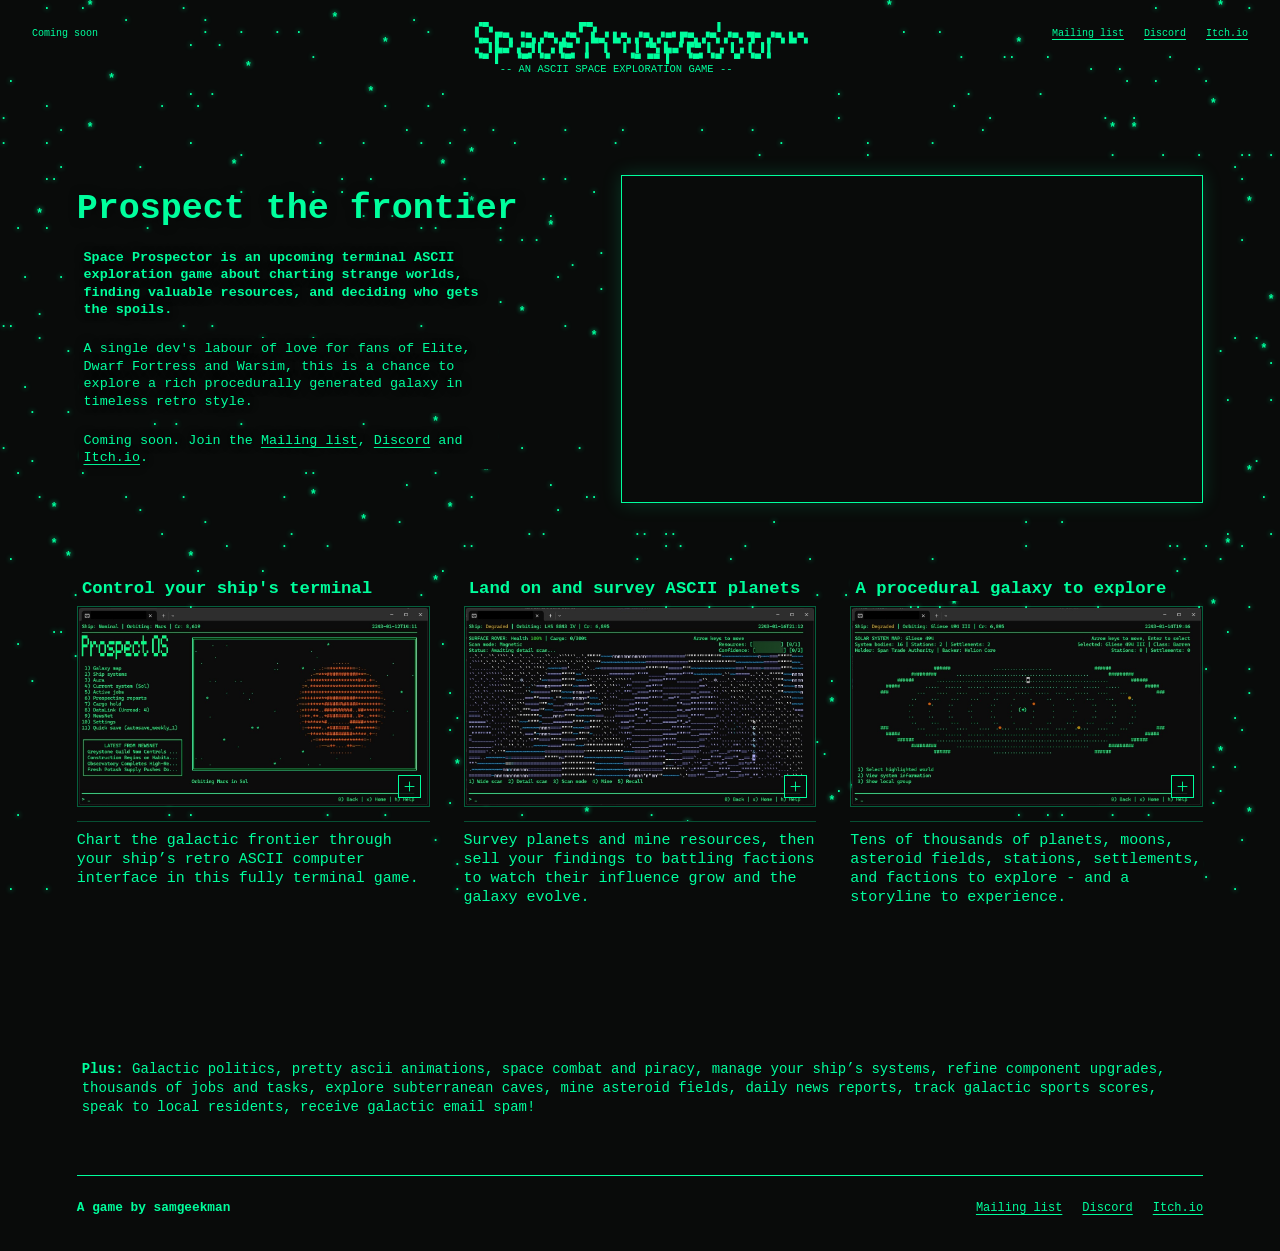
<file: index.html>
<!doctype html>
<html lang="en">
  <head>
    <meta charset="utf-8" />
    <meta name="viewport" content="width=device-width, initial-scale=1" />
    <title>Space Prospector</title>
    <link rel="icon" type="image/png" href="static/fav-icon.png" />
    <link rel="stylesheet" href="styles.css?v=29" />
    <script>
      (function (s, e, n, d, er) {
        s['Sender'] = er;
        s[er] = s[er] || function () {
          (s[er].q = s[er].q || []).push(arguments);
        }, s[er].l = 1 * new Date();
        s[er].on = function(event, callback) {
          s[er].listeners = s[er].listeners || {};
          (s[er].listeners[event] = s[er].listeners[event] || []).push(callback);
        };
        var a = e.createElement(n),
            m = e.getElementsByTagName(n)[0];
        a.async = 1;
        a.src = d;
        m.parentNode.insertBefore(a, m);
      })(window, document, 'script', 'https://cdn.sender.net/accounts_resources/universal.js?explicit=true', 'sender');
      sender('aee0ee943c7071');
    </script>
  </head>
  <body>
    <header class="site-header">
      <pre class="logo" aria-label="Space Prospector logo">
 ▞▀▖             ▛▀▖                  ▐          
 ▚▄ ▛▀▖▝▀▖▞▀▖▞▀▖ ▙▄▘▙▀▖▞▀▖▞▀▘▛▀▖▞▀▖▞▀▖▜▀ ▞▀▖▙▀▖
 ▖ ▌▙▄▘▞▀▌▌ ▖▛▀  ▌  ▌  ▌ ▌▝▀▖▙▄▘▛▀ ▌ ▖▐ ▖▌ ▌▌
 ▝▀ ▌  ▝▀▘▝▀ ▝▀▘ ▘  ▘  ▝▀ ▀▀ ▌  ▝▀▘▝▀  ▀ ▝▀ ▘
     -- AN ASCII SPACE EXPLORATION GAME --
    <br>
    </pre>
      <span class="coming-soon">Coming soon</span>
      <nav aria-label="Main navigation">
        <a href="#mailing-list">Mailing list</a>
        <a href="https://discord.gg/6QuUPAxUTf">Discord</a>
        <a href="https://samgeekman.itch.io/space-prospector-ascii">Itch.io</a>

        
      </nav>
    </header>
     <main class="loading-screen">
      <pre id="planet-art" aria-label="ASCII planet"></pre>
      <section class="intro-grid" aria-label="Game introduction">
        <div class="intro-copy">
          <h1>Prospect the frontier</h1>
          <p><strong>Space Prospector is an upcoming terminal ASCII exploration game about charting strange worlds, finding valuable resources, and deciding who gets the spoils.</strong></p>
          <p>A single dev's labour of love for fans of Elite, Dwarf Fortress and Warsim, this is a chance to explore a rich procedurally generated galaxy in timeless retro style.</p>
          <p>Coming soon. Join the <a href="#mailing-list">Mailing list</a>, <a href="https://discord.gg/6QuUPAxUTf">Discord</a> and <a href="https://samgeekman.itch.io/space-prospector-ascii">Itch.io</a>.</p>
        </div>
        <div class="video-frame">
          <iframe width="560" height="315" src="https://www.youtube.com/embed/0DfCLJOSqO8?si=-lmpTprBgs0LyFGX" title="YouTube video player" frameborder="0" allow="accelerometer; autoplay; clipboard-write; encrypted-media; gyroscope; picture-in-picture; web-share" referrerpolicy="strict-origin-when-cross-origin" allowfullscreen></iframe>
        </div>
      </section>
      <section class="feature-grid" aria-label="Featured content">
        <article class="feature-card">
          <h2>Control your ship's terminal</h2>
          <div class="image-wrap">
            <img class="image-slot" src="static/screen_1_home_screen.jpg" alt="Space Prospector home screen" />
            <svg class="lightbox-indicator" viewBox="0 0 24 24" aria-hidden="true" focusable="false">
              <path d="M12 5v14M5 12h14" />
            </svg>
          </div>
          <div class="card-copy">Chart the galactic frontier through your ship’s retro ASCII computer interface in this fully terminal game.</div>
        </article>
        <article class="feature-card">
          <h2>Land on and survey ASCII planets</h2>
          <div class="image-wrap">
            <img class="image-slot" src="static/screen_2_planet.jpg" alt="Space Prospector planet view" />
            <svg class="lightbox-indicator" viewBox="0 0 24 24" aria-hidden="true" focusable="false">
              <path d="M12 5v14M5 12h14" />
            </svg>
          </div>
          <div class="card-copy">Survey planets and mine resources, then sell your findings to battling factions to watch their influence grow and the galaxy evolve.</div>
        </article>
        <article class="feature-card">
          <h2>A procedural galaxy to explore</h2>
          <div class="image-wrap">
            <img class="image-slot" src="static/screen_3_planetary_map.jpg" alt="Space Prospector planetary map" />
            <svg class="lightbox-indicator" viewBox="0 0 24 24" aria-hidden="true" focusable="false">
              <path d="M12 5v14M5 12h14" />
            </svg>
          </div>
          <div class="card-copy">Tens of thousands of planets, moons, asteroid fields, stations, settlements, and factions to explore - and a storyline to experience.</div>
        </article>
      </section>
    </main>
    <section class="plus-block" aria-label="Additional features">
      <p><strong>Plus: </strong>Galactic politics, pretty ascii animations, space combat and piracy, manage your ship’s systems, refine component upgrades, thousands of jobs and tasks, explore subterranean caves, mine asteroid fields, daily news reports, track galactic sports scores, speak to local residents, receive galactic email spam!</p>
    </section>
    <footer class="site-footer">
      <span class="footer-logo" aria-label="Space Prospector">A game by samgeekman</span>
      <div class="footer-actions">
        <a href="#mailing-list">Mailing list</a>
        <a href="https://discord.gg/6QuUPAxUTf">Discord</a>
        <a href="https://samgeekman.itch.io/space-prospector-ascii">Itch.io</a>
      </div>
    </footer>
    <dialog class="lightbox" id="lightbox" aria-label="Screenshot preview">
      <button class="lightbox-close" type="button" aria-label="Close image preview">×</button>
      <img id="lightbox-image" alt="" />
    </dialog>
    <dialog class="mailing-list-dialog" id="mailing-list-dialog" aria-labelledby="mailing-list-title">
      <button class="mailing-list-close" type="button" aria-label="Close mailing list form">×</button>
      <h2 id="mailing-list-title">Join the mailing list</h2>
      <div class="sender-form-field" data-sender-form-id="en53lY"></div>
    </dialog>
    <script src="script.js?v=22"></script>
  </body>
</html>
</file>
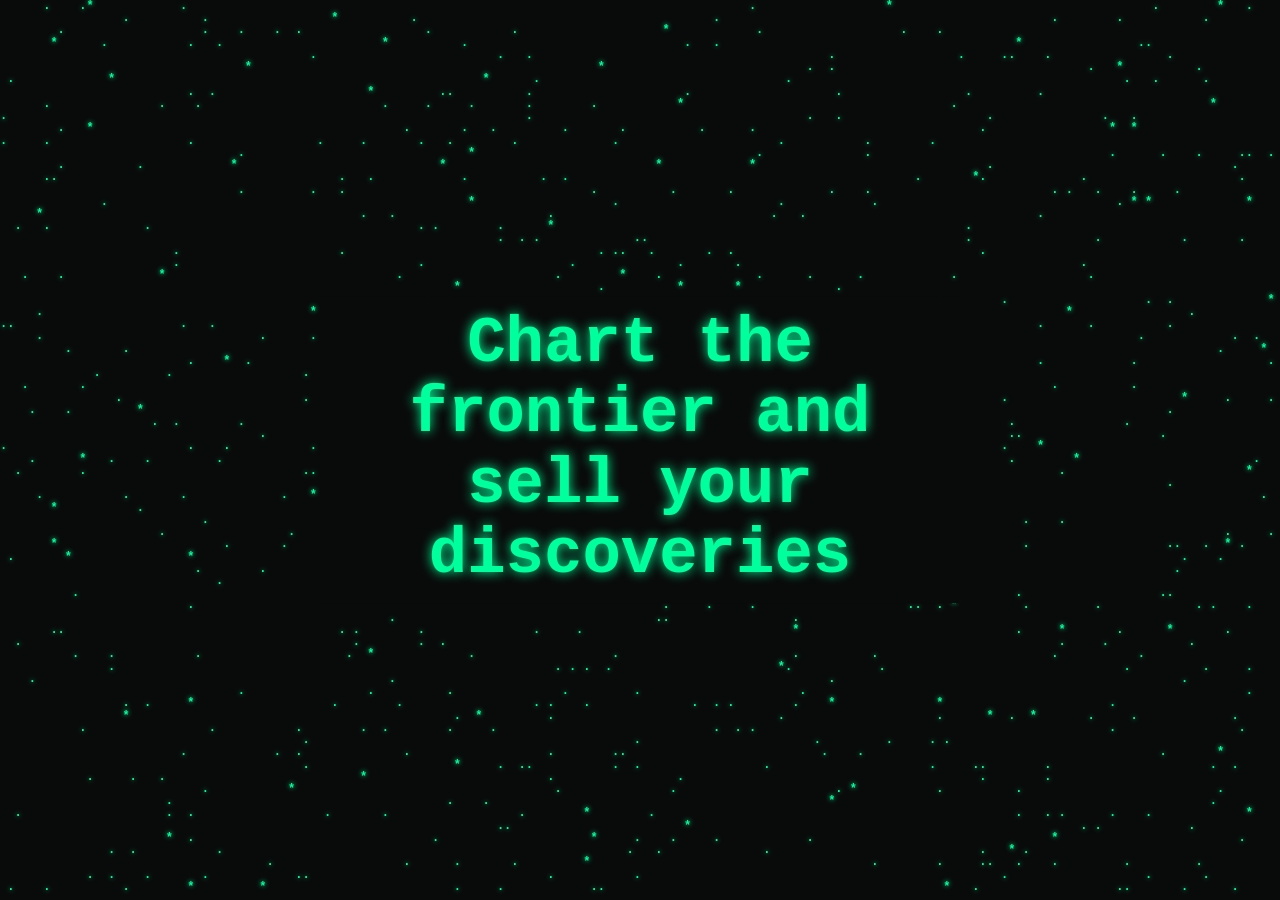
<file: starfield-video-tagline.html>
<!doctype html>
<html lang="en">
  <head>
    <meta charset="utf-8" />
    <meta name="viewport" content="width=device-width, initial-scale=1" />
    <title>Space Prospector — Tagline</title>
    <link rel="icon" type="image/png" href="static/fav-icon.png" />
    <style>
      :root {
        --green: #00ff9d;
        --black: #090b0a;
        --mono: "SFMono-Regular", Menlo, Monaco, Consolas, "Liberation Mono", monospace;
      }

      * {
        box-sizing: border-box;
      }

      html,
      body {
        width: 100%;
        height: 100%;
        margin: 0;
        overflow: hidden;
        background: var(--black);
      }

      #planet-art {
        position: fixed;
        inset: 0;
        width: 100vw;
        height: 100vh;
        margin: 0;
        overflow: hidden;
        color: var(--green);
        font: 700 clamp(7px, 1vw, 12px)/1.02 var(--mono);
        font-variant-ligatures: none;
        text-shadow: 0 0 5px var(--green);
        user-select: none;
      }

      .tagline {
        position: fixed;
        top: 50%;
        left: 50%;
        z-index: 1;
        width: fit-content;
        max-width: 94vw;
        padding: 0.2em 0.35em;
        background: var(--black);
        color: var(--green);
        font: 700 clamp(24px, 5vw, 72px)/1.1 var(--mono);
        text-align: center;
        text-shadow: 0 0 12px var(--green);
        transform: translate(-50%, -50%);
      }
    </style>
  </head>
  <body>
    <pre id="planet-art" aria-label="Star field"></pre>
    <div class="tagline">Chart the frontier and sell your discoveries</div>
    <script src="script.js?v=21"></script>
  </body>
</html>
</file>
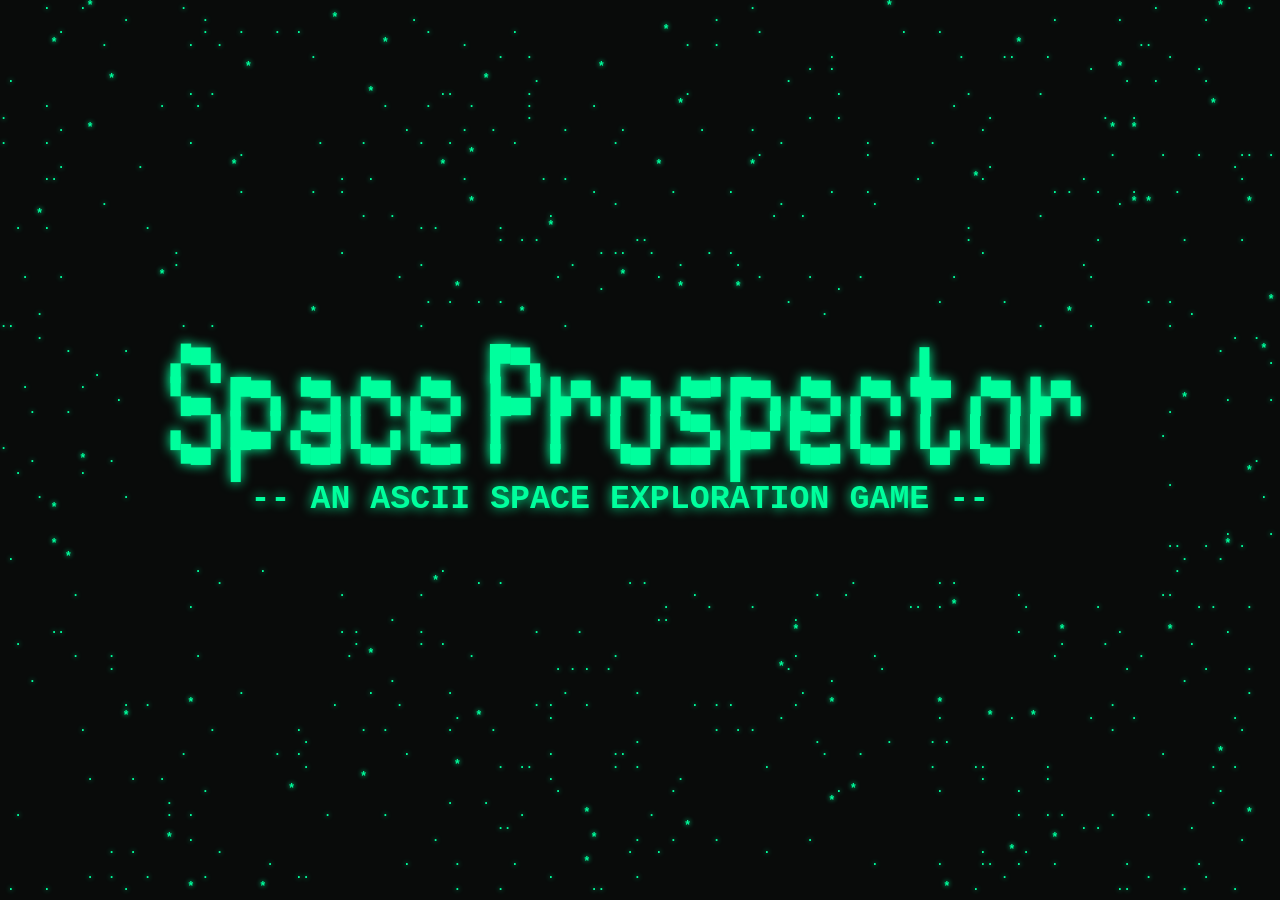
<file: starfield-video.html>
<!doctype html>
<html lang="en">
  <head>
    <meta charset="utf-8" />
    <meta name="viewport" content="width=device-width, initial-scale=1" />
    <title>Space Prospector — Starfield</title>
    <link rel="icon" type="image/png" href="static/fav-icon.png" />
    <style>
      :root {
        --green: #00ff9d;
        --black: #090b0a;
        --mono: "SFMono-Regular", Menlo, Monaco, Consolas, "Liberation Mono", monospace;
      }

      * {
        box-sizing: border-box;
      }

      html,
      body {
        width: 100%;
        height: 100%;
        margin: 0;
        overflow: hidden;
        background: var(--black);
      }

      #planet-art {
        position: fixed;
        inset: 0;
        width: 100vw;
        height: 100vh;
        margin: 0;
        overflow: hidden;
        color: var(--green);
        font: 700 clamp(7px, 1vw, 12px)/1.02 var(--mono);
        font-variant-ligatures: none;
        text-shadow: 0 0 5px var(--green);
        user-select: none;
      }

      .logo {
        position: fixed;
        top: 50%;
        left: 50%;
        z-index: 1;
        width: max-content;
        max-width: 94vw;
        margin: 0;
        color: var(--green);
        font: 700 clamp(12px, 2.6vw, 42px)/1 var(--mono);
        font-variant-ligatures: none;
        text-align: left;
        text-shadow: 0 0 12px var(--green);
        transform: translate(-50%, -50%);
        white-space: pre;
      }
    </style>
  </head>
  <body>
    <pre id="planet-art" aria-label="Star field"></pre>
    <pre class="logo" aria-label="Space Prospector logo">
 ▞▀▖             ▛▀▖                  ▐          
 ▚▄ ▛▀▖▝▀▖▞▀▖▞▀▖ ▙▄▘▙▀▖▞▀▖▞▀▘▛▀▖▞▀▖▞▀▖▜▀ ▞▀▖▙▀▖
 ▖ ▌▙▄▘▞▀▌▌ ▖▛▀  ▌  ▌  ▌ ▌▝▀▖▙▄▘▛▀ ▌ ▖▐ ▖▌ ▌▌
 ▝▀ ▌  ▝▀▘▝▀ ▝▀▘ ▘  ▘  ▝▀ ▀▀ ▌  ▝▀▘▝▀  ▀ ▝▀ ▘
     -- AN ASCII SPACE EXPLORATION GAME --
    </pre>
    <script src="script.js?v=21"></script>
  </body>
</html>
</file>
<file: styles.css>
:root {
  --green: #00ff9d;
  --black: #090b0a;
  --mono: "SFMono-Regular", Menlo, Monaco, Consolas, "Liberation Mono", monospace;
}

* {
  box-sizing: border-box;
}

html,
body {
  width: 100%;
  min-height: 100%;
  margin: 0;
  overflow-x: hidden;
  overflow-y: auto;
  background: var(--black);
  color: var(--green);
  font-family: var(--mono);
}

a {
  color: var(--green);
  text-decoration: none;
}

.site-header {
  position: relative;
  z-index: 2;
  min-height: 0;
  padding: 22px 24px;
  text-align: center;
  pointer-events: none;
}

.logo {
  display: inline-block;
  max-width: 100%;
  margin: 0;
  overflow: hidden;
  font-family: var(--mono);
  font-size: clamp(8px, 0.82vw, 15px);
  font-variant-ligatures: none;
  line-height: 1;
  text-align: left;
  white-space: pre;
}

nav {
  position: absolute;
  top: 28px;
  right: 32px;
  z-index: 3;
  display: flex;
  gap: 20px;
  font-size: clamp(10px, 0.72vw, 14px);
  pointer-events: auto;
}

.coming-soon {
  position: absolute;
  top: 28px;
  left: 32px;
  font-size: clamp(10px, 0.72vw, 14px);
}

.intro-copy a,
nav a,
.footer-actions a {
  text-decoration: underline;
  text-decoration-thickness: 1px;
  text-underline-offset: 3px;
}

nav a:hover,
nav a:focus-visible {
  color: #fff;
}

.loading-screen {
  position: relative;
  display: block;
  width: 100%;
  height: auto;
  min-height: 100vh;
  padding: 40px 6% 16px;
}

.intro-grid,
.feature-grid {
  position: relative;
  top: auto;
  right: auto;
  left: auto;
  height: auto;
  z-index: 1;
  display: grid;
}

.intro-grid {
  grid-template-columns: minmax(0, 0.9fr) minmax(0, 1.1fr);
  gap: 6%;
  align-items: center;
}

.intro-copy {
  max-width: 620px;
  padding: 4% 0;
  text-align: left;
  text-shadow: 0 0 10px var(--black);
}

.intro-copy .eyebrow {
  margin: 0 0 3%;
  font-size: clamp(10px, 0.72vw, 14px);
  letter-spacing: 0.12em;
}

.intro-copy h1 {
  margin: 0 0 4%;
  font-size: clamp(24px, 3vw, 56px);
  line-height: 0.95;
  font: 35px/1 var(--mono);
  font-weight: bold;
}

.intro-copy p:not(.eyebrow) {
  width: fit-content;
  max-width: 52ch;
  margin: 2px;
  margin-bottom: calc(3% + 2px);
  padding: 0.2em 0.35em;
  background: var(--black);
  font-size: clamp(13px, 1.05vw, 21px);
  line-height: 1.3;
}

.video-frame {
  width: 100%;
  aspect-ratio: 16 / 9;
  border: 1px solid var(--green);
  background: var(--black);
  box-shadow: 0 0 18px rgba(0, 255, 157, 0.18);
}

.video-frame iframe {
  display: block;
  width: 100%;
  height: 100%;
  border: 0;
}

.feature-grid {
  margin-top: 72px;
  grid-template-columns: repeat(3, minmax(0, 1fr));
  gap: 3%;
  z-index: 2;
  pointer-events: none;
}

.feature-card {
  display: flex;
  min-width: 0;
  flex-direction: column;
  pointer-events: auto;
}

.feature-card h2 {
  align-self: flex-start;
  width: fit-content;
  max-width: 100%;
  margin: 0 0 1.5%;
  padding: 0.2em 0.3em;
  background: var(--black);
  font-size: clamp(15px, 1.35vw, 26px);
  line-height: 1;
  text-align: left;
}

.image-slot {
  display: block;
  width: 100%;
  aspect-ratio: 1115 / 628;
  object-fit: cover;
  cursor: zoom-in;
}

.image-wrap {
  position: relative;
  padding: 1px;
  border: 1px solid rgba(0, 255, 157, 0.35);
}

.lightbox-indicator {
  position: absolute;
  bottom: 8px;
  right: 8px;
  width: clamp(18px, 1.8vw, 28px);
  height: clamp(18px, 1.8vw, 28px);
  padding: 3px;
  border: 1px solid var(--green);
  background: rgba(9, 11, 10, 0.82);
  fill: none;
  stroke: var(--green);
  stroke-linecap: square;
  stroke-width: 1.5;
  pointer-events: none;
}

.card-copy {
  flex: 1;
  min-height: 0;
  margin-top: 4%;
  padding: 3% 0 0;
  border-top: 1px solid rgba(0, 255, 157, 0.28);
  background: var(--black);
  font-size: clamp(15px, 1vw, 20px);
  line-height: 1.25;
  text-align: left;
}

.plus-block,
.site-footer {
  position: relative;
  z-index: 1;
  width: 88%;
  margin-right: auto;
  margin-left: auto;
}

.plus-block {
  margin-top: 24px;
  padding: 0;
  text-align: left;
}

.plus-block p {
  display: inline-block;
  width: fit-content;
  max-width: 100%;
  margin: 0;
  padding: 0.2em 0.35em;
  background: var(--black);
  font-size: clamp(14px, 1vw, 20px);
  line-height: 1.35;
}

.site-footer {
  display: flex;
  align-items: center;
  justify-content: space-between;
  gap: 24px;
  margin-top: 56px;
  padding: 24px 0 36px;
  border-top: 1px solid var(--green);
}

.footer-logo {
  font-size: clamp(12px, 1vw, 18px);
  font-weight: 700;
}

.footer-actions {
  margin-left: auto;
  display: flex;
  justify-content: flex-end;
  gap: 20px;
  font-size: clamp(12px, 0.9vw, 16px);
}

.lightbox {
  width: min(92vw, 1200px);
  max-width: none;
  padding: 0;
  border: 1px solid var(--green);
  background: rgba(9, 11, 10, 0.96);
  color: var(--green);
  box-shadow: 0 0 24px rgba(0, 255, 157, 0.32);
}

.lightbox::backdrop {
  background: rgba(0, 0, 0, 0.82);
}

#lightbox-image {
  display: block;
  width: 100%;
  height: auto;
}

.lightbox-close {
  position: absolute;
  top: 8px;
  right: 10px;
  z-index: 1;
  border: 0;
  background: transparent;
  color: var(--green);
  cursor: pointer;
  font: 24px/1 var(--mono);
}

.lightbox-close:hover,
.lightbox-close:focus-visible {
  color: #fff;
}

.mailing-list-dialog {
  width: min(92vw, 560px);
  max-width: none;
  padding: 32px;
  border: 1px solid var(--green);
  background: var(--black);
  color: var(--green);
  box-shadow: 0 0 24px rgba(0, 255, 157, 0.32);
}

.mailing-list-dialog::backdrop {
  background: rgba(0, 0, 0, 0.82);
}

.mailing-list-dialog h2 {
  margin: 0 0 24px;
  font: bold 24px/1 var(--mono);
}

.mailing-list-dialog .sender-form-field {
  position: relative;
  text-align: center;
}

.mailing-list-dialog .sender-form-field::after {
  position: absolute;
  right: 0;
  bottom: 0;
  left: 0;
  height: 64px;
  background: #000;
  content: "";
  pointer-events: none;
}

.mailing-list-close {
  position: absolute;
  top: 8px;
  right: 10px;
  border: 0;
  background: transparent;
  color: var(--green);
  cursor: pointer;
  font: 24px/1 var(--mono);
}

.mailing-list-close:hover,
.mailing-list-close:focus-visible {
  color: #fff;
}

#planet-art {
  position: fixed;
  inset: 0;
  z-index: 0;
  width: 100vw;
  height: 100vh;
  margin: 0;
  overflow: hidden;
  color: var(--green);
  font-family: var(--mono);
  font-size: clamp(7px, 1vw, 12px);
  font-weight: 700;
  font-variant-ligatures: none;
  line-height: 1.02;
  text-align: left;
  text-shadow: 0 0 5px var(--green);
  user-select: none;
  pointer-events: none;
}

@media (max-width: 900px) {
  html,
  body {
    height: auto;
    min-height: 100%;
    overflow-x: hidden;
    overflow-y: auto;
  }

  .loading-screen {
    display: block;
    width: 100%;
    height: auto;
    min-height: 100vh;
    padding: 32px 6% 16px;
  }

  #planet-art {
    position: fixed;
    inset: 0;
    z-index: 0;
    width: 100vw;
    height: 100vh;
    pointer-events: none;
  }

  .intro-grid,
  .feature-grid {
    position: relative;
    top: auto;
    right: auto;
    left: auto;
    height: auto;
  }

  .intro-grid {
    grid-template-columns: minmax(0, 1fr) minmax(0, 1fr);
    gap: 6%;
    align-items: start;
  }

  .feature-grid {
    margin-top: 64px;
  }

  .plus-block {
    margin-top: 32px;
  }

  .feature-card h2 {
    margin-bottom: 8px;
  }
}

@media (max-width: 720px) {
  .site-header {
    min-height: 0;
    padding: 10px 10px;
  }

  .logo {
    display: table;
    margin: 0 auto;
    font-size: 6px;
    text-align: left;
  }

  nav {
    position: static;
    justify-content: center;
    gap: 10px;
    font-size: 9px;
    margin-top: 0;
  }

  .coming-soon {
    top: 10px;
    left: 10px;
    font-size: 9px;
  }

  .intro-grid {
    grid-template-columns: 1fr;
    gap: 28px;
  }

  .feature-grid {
    grid-template-columns: 1fr;
    gap: 42px;
    margin-top: 56px;
  }

  .feature-card {
    padding: 0;
  }

  .card-copy {
    font-size: clamp(13px, 3.4vw, 17px);
  }

  .site-footer {
    align-items: flex-start;
    flex-direction: column;
    gap: 16px;
  }
}

@media (max-width: 167px) {
  .site-header {
    min-height: 0;
    padding: 7px 4px;
  }

  .logo {
    font-size: 0;
    line-height: 1.1;
    white-space: normal;
  }

  .logo::after {
    display: block;
    content: "SPACE PROSPECTOR\A-- AN ASCII SPACE EXPLORATION GAME --";
    font-size: 5px;
    line-height: 1.1;
    text-align: center;
    white-space: pre;
  }

  nav {
    top: 35px;
    right: 4px;
    gap: 5px;
    font-size: 6px;
    margin-top: 0;
  }

  .coming-soon {
    top: 7px;
    left: 4px;
    font-size: 6px;
  }
}
</file>
